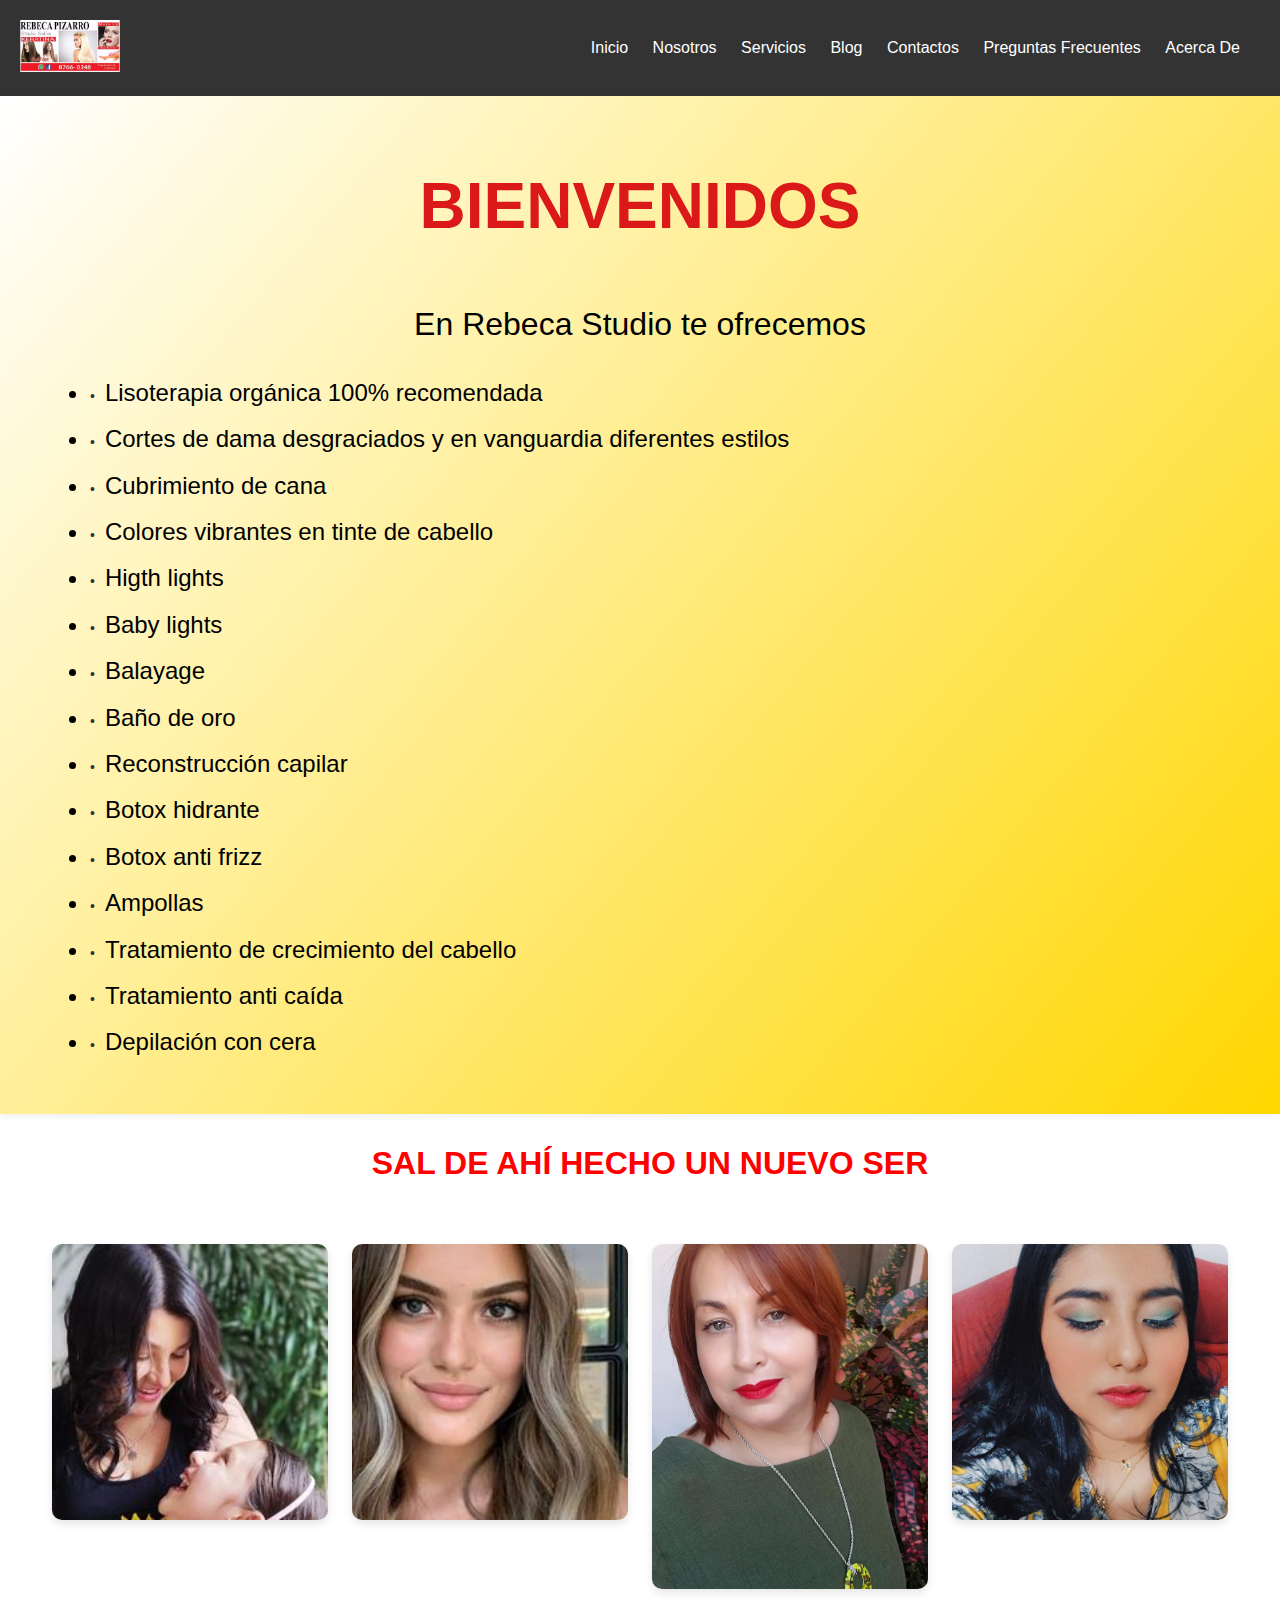
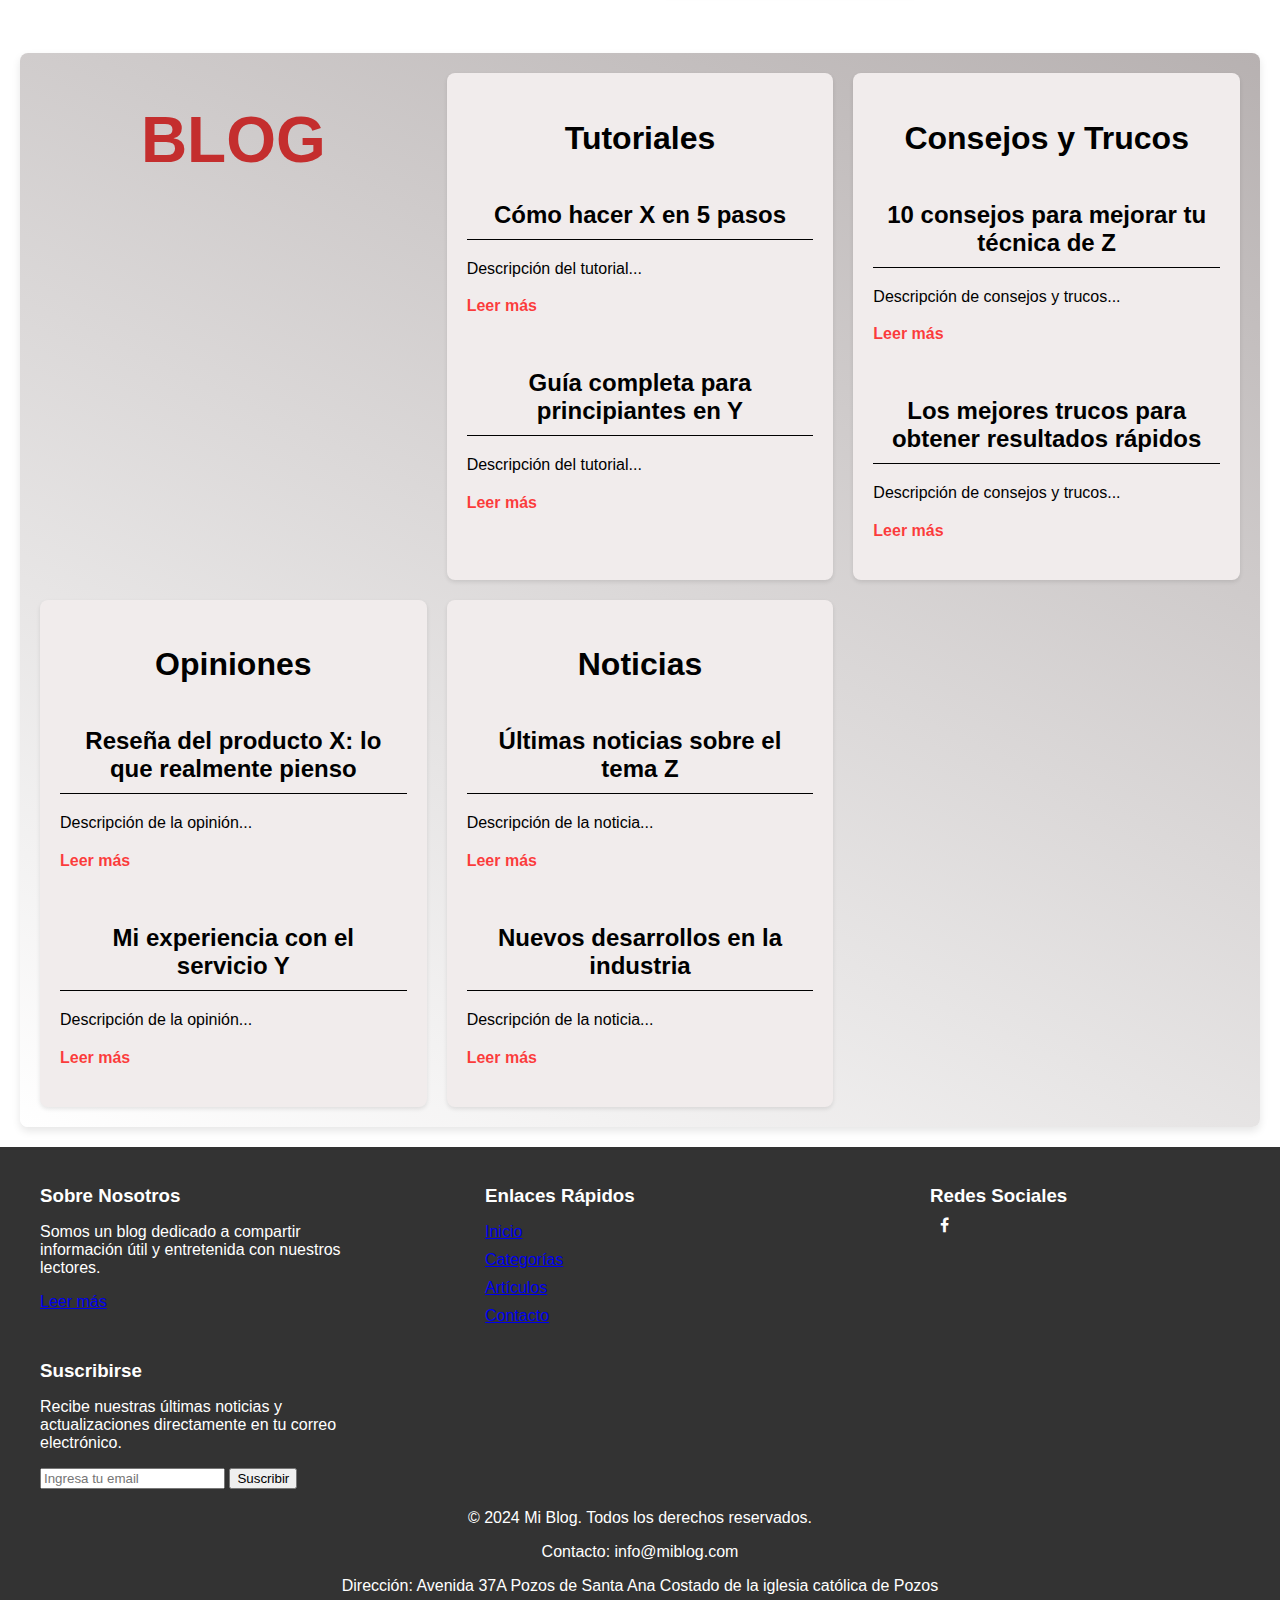
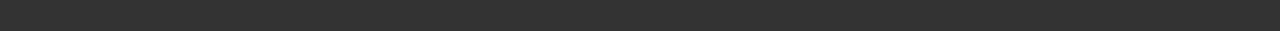
<file: index.html>
<!DOCTYPE html>
<html lang="en">
<head>
    <meta charset="UTF-8">
    <meta name="viewport" content="width=device-width, initial-scale=1.0">
    <title>Rebeca Pizarro Studio Salon</title>
    <link rel="stylesheet" href="style.css">
    <link rel="stylesheet" href="https://cdnjs.cloudflare.com/ajax/libs/font-awesome/4.7.0/css/font-awesome.min.css">
</head>
<body>
  <header class="Encabezado">
   <nav>
     <div class="menu">
        <a href="#" class="logo"><img src="Logo.jpg" alt="Rebeca Pizarro Salon" class="imagen-logo"> </a>
        <ul class = "options">
          <li><a href="#"> Inicio</a></li>
          <li> <a href="#"> Nosotros</a></li>
          <li><a href="#"> Servicios</a></li>
          <li><a href="Blog.html"> Blog</a></li>
          <li><a href="#"> Contactos</a></li>
          <li><a href="#"> Preguntas Frecuentes</a></li>
          <li><a href="#"> Acerca De</a></li>
        </ul>
     </div>
 </nav>
</header>
  <main>
    <div class="descripcion">
       <h2 class="title-one"> BIENVENIDOS</h2>
        <p> En Rebeca Studio te ofrecemos 
            <ul class="Servicios">
                <li>Lisoterapia orgánica 100% recomendada</li>
                <li>Cortes de dama desgraciados y en vanguardia diferentes estilos </li>
                <li>Cubrimiento de cana</li>
                <li>Colores vibrantes en tinte de cabello</li>
                <li>Higth lights</li>
                <li>Baby lights</li>
                <li>Balayage</li>
                <li>Baño de oro</li>
                <li>Reconstrucción capilar</li>
                <li>Botox  hidrante</li>
                <li>Botox anti frizz</li>
                <li>Ampollas</li>
                <li>Tratamiento de crecimiento del cabello</li>
                <li>Tratamiento  anti caída</li>
                <li>Depilación con cera</li>
            </ul>
        </p>
    </div>
 </article>
</main>

<section class="image-section"> 
  <h1 class="title">SAL DE AHÍ HECHO UN NUEVO SER</h1>
<div class="row">
  <div class="column">
    <img src="Imagen 1.jpg" alt="Imagen 1">
  </div>
  <div class="column">
    <img src="Imagen 2.jpg" alt="Imagen 2">
  </div>
  <div class="column">
    <img src="Imagen 3.jpg" alt="Imagen 3">
  </div>
  <div class="column">
    <img src="imagen 3.1.jpg" alt="Imagen 3.1">
  </div>
</div>
</section>
         


  <section class="blog-section">
    <h1 class="title-three">BLOG</h1>
      <div class="category">
          <h2>Tutoriales</h2>
          <div class="blog-posts">
              <div class="blog-post">
                  <h3>Cómo hacer X en 5 pasos</h3>
                  <p>Descripción del tutorial...</p>
                  <a href="Blog.html">Leer más</a>
              </div>
              
              <div class="blog-post">
                  <h3>Guía completa para principiantes en Y</h3>
                  <p>Descripción del tutorial...</p>
                  <a href="Blog.html">Leer más</a>
              </div>
          </div>
      </div>

      <div class="category">
          <h2>Consejos y Trucos</h2>
          <div class="blog-posts">
              <div class="blog-post">
                  <h3>10 consejos para mejorar tu técnica de Z</h3>
                  <p>Descripción de consejos y trucos...</p>
                  <a href="Blog.html">Leer más</a>
              </div>
              
              <div class="blog-post">
                  <h3>Los mejores trucos para obtener resultados rápidos</h3>
                  <p>Descripción de consejos y trucos...</p>
                  <a href="Blog.html">Leer más</a>
              </div>
          </div>
      </div>

      <div class="category">
          <h2>Opiniones</h2>
          <div class="blog-posts">
              <div class="blog-post">
                  <h3>Reseña del producto X: lo que realmente pienso</h3>
                  <p>Descripción de la opinión...</p>
                  <a href="Blog.html">Leer más</a>
              </div>
              
              <div class="blog-post">
                  <h3>Mi experiencia con el servicio Y</h3>
                  <p>Descripción de la opinión...</p>
                  <a href="Blog.html">Leer más</a>
              </div>
          </div>
      </div>



      <div class="category">
        <h2>Noticias</h2>
        <div class="blog-posts">
            <div class="blog-post">
                <h3>Últimas noticias sobre el tema Z</h3>
                <p>Descripción de la noticia...</p>
                <a href="Blog.html">Leer más</a>
            </div>
            
            <div class="blog-post">
                <h3>Nuevos desarrollos en la industria</h3>
                <p>Descripción de la noticia...</p>
                <a href="Blog.html">Leer más</a>
            </div>
        </div>
    </div>
  </section>


<footer>
  <div class="footer-top">
    <div class="footer-column">
      <h3>Sobre Nosotros</h3>
      <p>Somos un blog dedicado a compartir información útil y entretenida con nuestros lectores.</p>
      <a href="Blog.html" class="read-more">Leer más</a>
    </div>
    <div class="footer-column">
      <h3>Enlaces Rápidos</h3>
      <ul>
        <li><a href="index.html">Inicio</a></li>
        <li><a href="#">Categorías</a></li>
        <li><a href="#">Artículos</a></li>
        <li><a href="#">Contacto</a></li>
      </ul>
    </div>
    <div class="footer-column">
      <h3>Redes Sociales</h3>
      <div class="icon-bar">
        <a href="https://www.facebook.com/profile.php?id=100063536982418"><i class="fa fa-facebook"></i></a>
      </div>
    </div>
    <div class="footer-column">
      <h3>Suscribirse</h3>
      <p>Recibe nuestras últimas noticias y actualizaciones directamente en tu correo electrónico.</p>
      <form>
        <input type="email" placeholder="Ingresa tu email" />
        <button type="submit">Suscribir</button>
      </form>
    </div>
  </div>
  <div class="footer-bottom">
    <p>&copy; 2024 Mi Blog. Todos los derechos reservados.</p>
    <p>Contacto: info@miblog.com</p>
    <p>Dirección: Avenida 37A  Pozos de Santa Ana  Costado de la iglesia católica de Pozos</p>
  </div>
</footer>
</body>
</html>
</file>
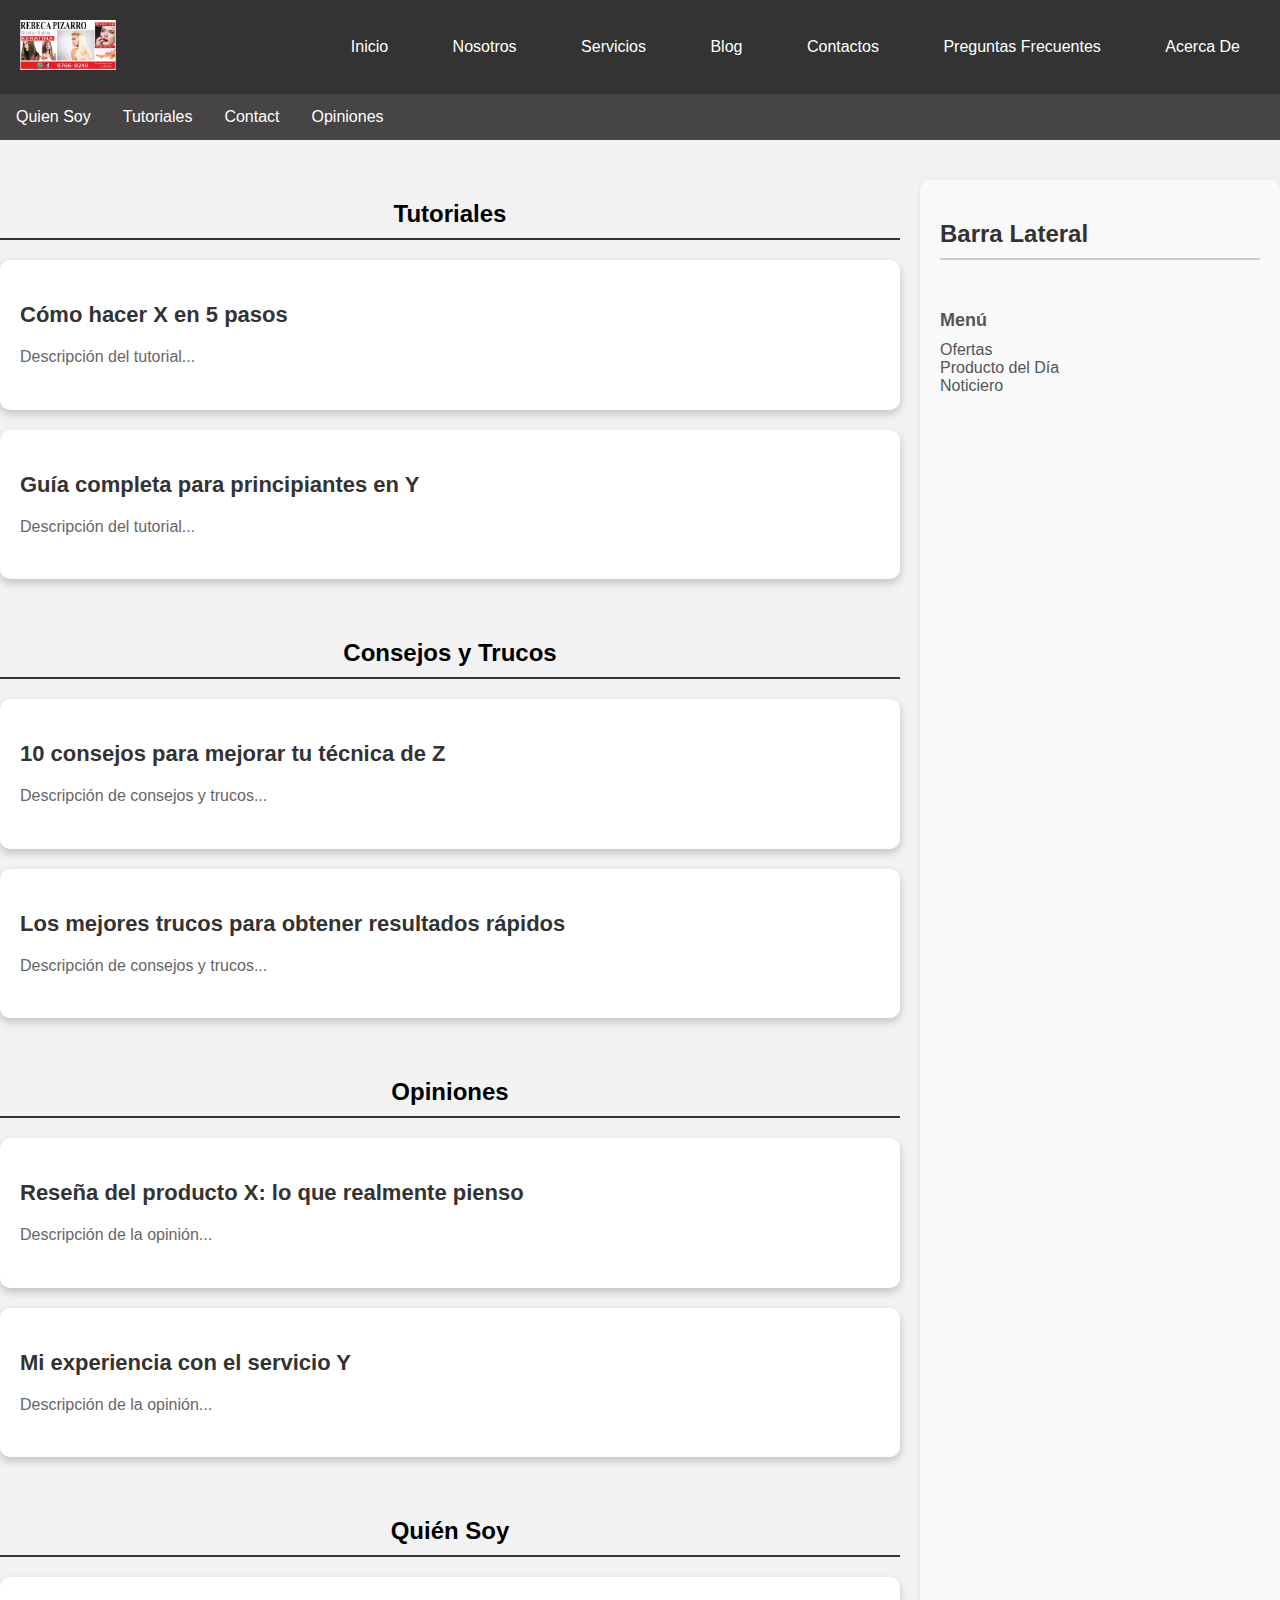
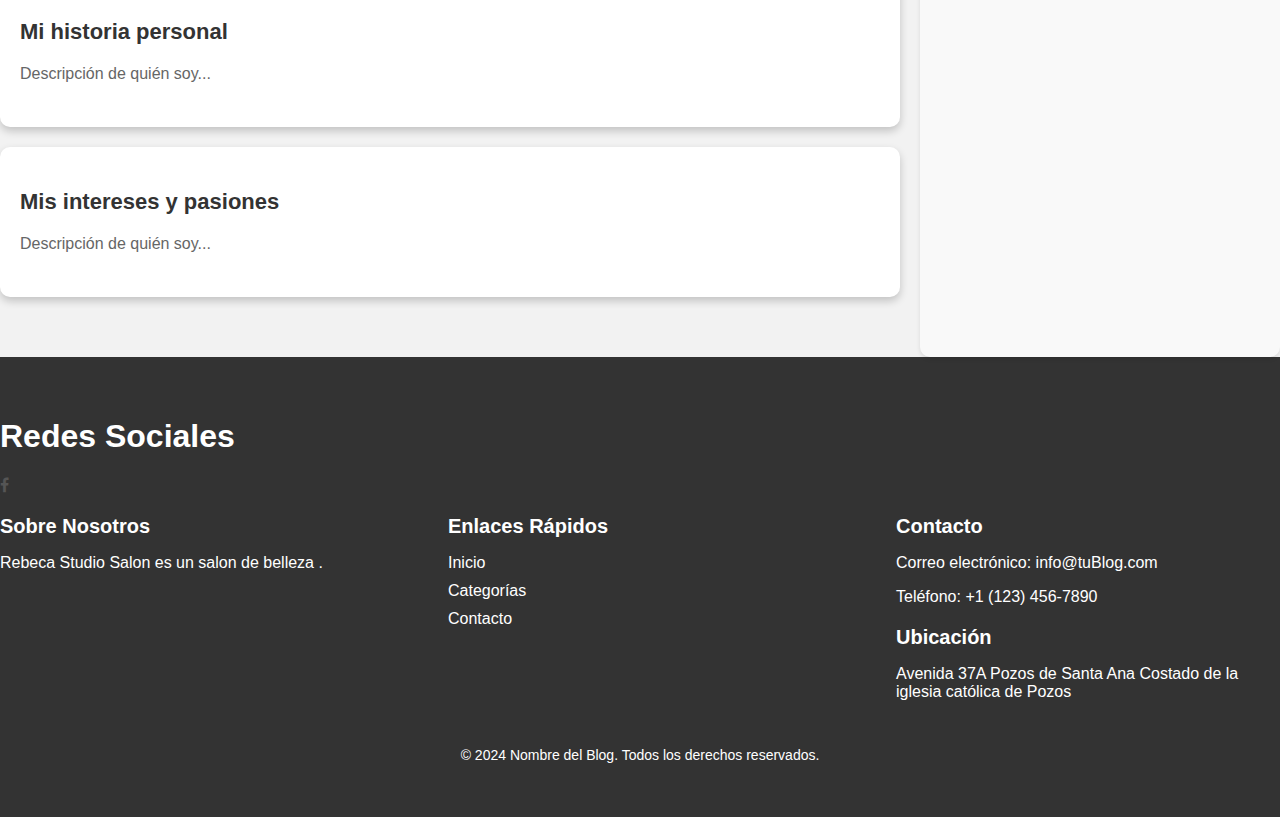
<file: Blog.html>
<!DOCTYPE html>
<html lang="es">
<head>
    <meta charset="UTF-8">
    <meta name="viewport" content="width=device-width, initial-scale=1.0">
    <title>Blog</title>
    <link rel="stylesheet" href="style-blog.css">
    <link rel="stylesheet" href="https://cdnjs.cloudflare.com/ajax/libs/font-awesome/4.7.0/css/font-awesome.min.css">
</head>
<body>

    <header class="Encabezado">
        <nav>
            <div class="header">
                <a href="index.html" class="logo"><img src="Logo.jpg" alt="logo"></a>
                <div class="header-right">
                    <a href="index.html"> Inicio</a>
                    <a href="#"> Nosotros</a>
                    <a href="#"> Servicios</a>
                   <a href="Blog.html"> Blog</a> 
                   <a href="#"> Contactos</a>
                   <a href="#"> Preguntas Frecuentes</a>
                   <a href="#"> Acerca De</a>
                </div>
              </div>
      </nav>
     </header>



      <div class="topnav">
        <a href="#quien-soy">Quien Soy</a>
        <a href="#tutoriales">Tutoriales</a>
        <a href="#consejos">Contact</a>
        <a href="#opiniones">Opiniones</a>
      </div>

<main>  
    <section id="blog">
        <div id="tutoriales" class="category">
            <h2>Tutoriales</h2>
            <div class="blog-post">
                <h3>Cómo hacer X en 5 pasos</h3>
                <p>Descripción del tutorial...</p>
            </div>
            <div class="blog-post">
                <h3>Guía completa para principiantes en Y</h3>
                <p>Descripción del tutorial...</p>
            </div>
        </div>

        <div id="consejos" class="category">
            <h2>Consejos y Trucos</h2>
            <div class="blog-post">
                <h3>10 consejos para mejorar tu técnica de Z</h3>
                <p>Descripción de consejos y trucos...</p>
            </div>
            <div class="blog-post">
                <h3>Los mejores trucos para obtener resultados rápidos</h3>
                <p>Descripción de consejos y trucos...</p>
            </div>
        </div>

        <div id="opiniones" class="category">
            <h2>Opiniones</h2>
            <div class="blog-post">
                <h3>Reseña del producto X: lo que realmente pienso</h3>
                <p>Descripción de la opinión...</p>
            </div>
            <div class="blog-post">
                <h3>Mi experiencia con el servicio Y</h3>
                <p>Descripción de la opinión...</p>
            </div>
        </div>

        <div id="quien-soy" class="category">
            <h2>Quién Soy</h2>
            <div class="blog-post">
                <h3>Mi historia personal</h3>
                <p>Descripción de quién soy...</p>
            </div>
            <div class="blog-post">
                <h3>Mis intereses y pasiones</h3>
                <p>Descripción de quién soy...</p>
            </div>
        </div>
    </section>

    <aside class="sidebar">
        <h2>Barra Lateral</h2>
        <div class="sidebar-content">
          <h5 class="Barra-Items">Menú</h5>
          <div class="item item-1"><a href="#">Ofertas</a></div>
          <div class="item item-2"><a href="#">Producto del Día</a></div>
          <div class="item item-3"><a href="#">Noticiero</a></div>
        </div>
      </aside>
      
</main>

<footer>
    <div class="container">
        <h1>Redes Sociales</h1>
        <div class="icon-bar">
            <a href="https://www.facebook.com/profile.php?id=100063536982418" target="_blank"><i class="fa fa-facebook"></i></a>
        </div>
        <div class="footer-content">
            <div class="footer-section">
                <h3>Sobre Nosotros</h3>
                <p>Rebeca Studio Salon es un salon de belleza .</p>
            </div>
            <div class="footer-section">
                <h3>Enlaces Rápidos</h3>
                <ul>
                    <li><a href="#">Inicio</a></li>
                    <li><a href="#">Categorías</a></li>
                    <li><a href="#">Contacto</a></li>
                </ul>
            </div>
            <div class="footer-section">
                <h3>Contacto</h3>
                <p>Correo electrónico: info@tuBlog.com</p>
                <p>Teléfono: +1 (123) 456-7890</p>
                <div class="footer-location">
                    <h3>Ubicación</h3>
                    <p>Avenida 37A  Pozos de Santa Ana  Costado de la iglesia católica de Pozos</p>
                </div>
            </div>
        </div>
        <div class="footer-bottom">
            <p>&copy; 2024 Nombre del Blog. Todos los derechos reservados.</p>
        </div>
    </div>
</footer>

</body>
</html>
</file>
<file: style.css>
/* Estilos generales */

body {
  font-family: Arial, sans-serif;
  margin: 0;
  padding: 0;
}

.container {
  margin: 20px;
  overflow: hidden;
}
/* Estilos del encabezado */

.Encabezado {
  background-color: #333;
  color: #fff;
  padding: 20px;
}

.menu {
  display: flex;
  align-items: center;
  justify-content: space-between;

}

.menu .logo {
  text-decoration: none;
  color: #fff;
}

.menu .imagen-logo {
  width: 100px;
  height: auto;
}

.menu ul {
  list-style-type: none;
  margin: 0;
  padding: 0;
}

.menu ul li {
  display: inline;
  margin-right: 20px;
}

.menu ul li a {
  text-decoration: none;
  color: #fff;
  font-size: 1em;
}

.menu ul li a:hover {
  color: gold;
}


.descripcion {
  padding: 20px;
  margin: 0;
  box-shadow: 0 0 10px rgba(29, 28, 28, 0.1);
  background: linear-gradient(130deg, white, gold);
}

.title-one{
  text-align: center;
  color: rgb(219, 25, 25);
  font-size: 4em;
}

.descripcion p {
  color: black;
  font-size: 2em;
  line-height: 1.8;
  margin-bottom: 20px;
  text-align: center;
}

.descripcion ul {
  list-style-type: disc;
  margin-left: 30px;
}

.descripcion ul li {
  color: black;
  font-size: 1.5em;
  line-height: 1.6;
  margin-bottom: 8px;
}

.descripcion ul li::before {
  content: '\2022'; /* Bullet point character */
  color: #333;
  font-size: 14px;
  margin-right: 10px;
}

.descripcion ul li:last-child {
  margin-bottom: 0;
}


.image-section {
  margin: 0;
  padding: 0;
}

.row {
  display: flex;
  flex-wrap: wrap;
  justify-content: center;
  margin: 40px auto; /* Aumentado el margen superior e inferior */
  max-width: 1200px;
  padding: 0 24px; /* Aumentado el espaciado interno */
}

.title {
  width: 100%;
  text-align: center;
  margin-bottom: auto; /* Aumentado el espaciado inferior */
  color: red; /* Color de texto gris oscuro */
  font-size: 2em; /* Aumentado el tamaño de fuente */
  font-weight: bold; /* Texto en negrita */
  padding: 10px 10px;
}

.column {
  flex: 1;
  max-width: 300px;
  padding: 12px; /* Aumentado el espaciado interno */
  box-sizing: border-box;
}

.column img {
  display: block;
  width: 100%;
  height: auto;
  border-radius: 10px; /* Bordes más redondeados */
  margin-bottom: 12px; /* Aumentado el espaciado inferior */
  box-shadow: 0 4px 8px rgba(0, 0, 0, 0.1); /* Sombra sutil */
  transition: transform 0.3s ease;
}

.column img:hover {
  transform: scale(1.05);
  box-shadow: 0 8px 16px rgba(0, 0, 0, 0.2); /* Sombra más pronunciada al pasar el ratón */
}






















.title-three {
  text-align: center;
  margin-top: 30px;
  color: #c42e2e;  
  font-size: 4em;
}

.blog-section {
  display: grid;
  grid-template-columns: repeat(auto-fit, minmax(300px, 1fr)); /* Columnas de tamaño automático, mínimo 300px */
  grid-gap: 20px; /* Espacio entre las columnas */
  margin: 20px auto; /* Margen en la parte superior e inferior */
  max-width: 1200px; /* Ancho máximo del contenedor */
  padding: 20px; /* Espaciado interno */
  background: linear-gradient(25deg, rgb(255, 255, 255),rgb(183, 177, 177)); /* Color de fondo */
  border-radius: 8px; /* Bordes redondeados */
  box-shadow: 0 4px 8px rgba(0, 0, 0, 0.1); /* Sombra */
}

.category {
  padding: 20px; /* Espaciado interno */
  border-radius: 8px; /* Bordes redondeados */
  background-color: rgb(241, 236, 236); /* Color de fondo */
  box-shadow: 0 2px 4px rgba(0, 0, 0, 0.1); /* Sombra */
}

.category h2 {
  font-size: 2em; /* Tamaño de fuente */
  color: black; /* Color del texto */
  margin-bottom: 10px; /* Espaciado inferior */
  text-align: center;
}

.blog-posts {
  display: flex;
  flex-direction: column;
}

.blog-post {
  margin-bottom: 20px; /* Espaciado inferior */
}

.blog-post h3 {
  font-size: 1.5em; /* Tamaño de fuente */
  color: black; /* Color del texto */
  margin-bottom: 10px; /* Espaciado inferior */
  padding: 10px ;
  text-align: center;
  border-bottom: black 1px solid;
}

.blog-post p {
  color: black; /* Color del texto */
  font-size: 1em; /* Tamaño de fuente */
  line-height: 1.6; /* Altura de línea */
}

.blog-post a {
  color: rgba(255, 0, 0, 0.763); /* Color del enlace */
  text-decoration: none; /* Sin subrayado */
  font-weight: bold; /* Negrita */

}

.blog-post a:hover {
  text-decoration: underline; /* Subrayado al pasar el ratón */
}













/* Estilos del pie de página */

footer {
  background-color: #333;
  color: #fff;
  padding: 20px;
}

.footer-top {
  display: flex;
  flex-wrap: wrap;
  justify-content: space-between;
}

.footer-column {
  width: 25%;
  padding: 0 20px;
}

.footer-column h3 {
  margin-bottom: 10px;
}

.footer-column ul {
  list-style-type: none;
  padding: 0;
}

.footer-column ul li {
  margin-bottom: 10px;
}

.icon-bar a {
  color: #fff;
  padding: 10px;
  text-decoration: none;
}

.icon-bar a:hover {
  background-color: #ddd;
  color: #333;
}

.footer-bottom {
  margin-top: 20px;
  text-align: center;
}
</file>
<file: style-blog.css>
/* Barra de Navegacion Superior */
/* General Styles */
body {
  margin: 0;
  font-family: Arial, sans-serif;
  background-color: hsl(0, 0%, 95%); /* Cambio de color de fondo */
}

/* Header Styles */
.Encabezado {
  background-color: #333; /* Cambio de color de fondo */
  color: white; /* Cambio de color del texto */
  padding: 20px; /* Aumento del padding */
}

.header {
  display: flex;
  justify-content: space-between;
  align-items: center;
}

.logo img {
  height: 50px;
  margin-right: 20px;
}

.header-right a {
  color: white; /* Cambio de color del texto */
  text-decoration: none;
  padding: 10px 20px; /* Aumento del padding */
  margin-left: 20px;
  font-size: 16px; /* Reducción del tamaño de fuente */
  transition: 0.3s;
}

.header-right a:hover {
  color:  gold; /* Cambio de color de fondo */
}

/* Barra de Navegacion Superior */
.topnav {
  background-color: #464444; /* Cambio de color de fondo */
  overflow: hidden;
  margin-bottom: 40px;
}

.topnav a {
  float: left;
  color: white;
  text-align: center;
  padding: 14px 16px;
  text-decoration: none;
}

.topnav a:hover {
  background-color: rgb(215, 202, 131); /* Cambio de color de fondo */
}

/* Categoria */
.category {
  margin-bottom: 60px;
}

.category h2 {
  font-size: 24px;
  margin-bottom: 20px;
  padding-bottom: 10px;
  border-bottom: 2px solid #333;
  text-align: center;
}

/* Blog Post */
.blog-post {
  background-color: white; /* Cambio de color de fondo */
  padding: 20px;
  margin-bottom: 20px;
  box-shadow: 0 4px 8px rgba(0, 0, 0, 0.2);
  border-radius: 10px;
}

.blog-post h3 {
  font-size: 22px; /* Aumento del tamaño de fuente */
  margin-bottom: 10px;
  color: #333; /* Cambio de color del texto */
}

.blog-post p {
  line-height: 1.6; /* Ajuste del espaciado de línea */
  margin-bottom: 20px;
  color: #666; /* Cambio de color del texto */
}

/* Main */
main h1{
  text-align: center;
  font-size: 32px; /* Aumento del tamaño de fuente */
  color: #333; /* Cambio de color del texto */
}



.sidebar {
  width: 25%;
  background-color: #f9f9f9;
  padding: 20px;
  border-radius: 10px;
  box-shadow: 0 2px 4px rgba(0, 0, 0, 0.1);
}

.sidebar h2 {
  font-size: 24px;
  color: #333;
  margin-bottom: 20px;
  border-bottom: 2px solid #ccc;
  padding-bottom: 10px;
}

.sidebar-content {
  display: flex;
  flex-direction: column;
}

.Barra-Items {
  font-size: 18px;
  color: #555;
  margin-bottom: 10px;
}

ul {
  list-style-type: none;
  padding: 0;
}

li {
  margin-bottom: 10px;
}

a {
  color: #555;
  text-decoration: none;
  transition: color 0.3s ease;
}

a:hover {
  color: gold;
}
main{
  display: flex;
}
#blog{
  flex: 1;
  margin-right: 20px;
}



/* Footer */
footer {
  background-color: #333; /* Cambio de color de fondo */
  color: white;
  padding: 40px 0;
}

.footer-content {
  display: flex;
  justify-content: space-between;
  margin-bottom: 30px;
}

.footer-section {
  flex-basis: 30%;
}

.footer-section h3 {
  font-size: 20px; /* Aumento del tamaño de fuente */
  margin-bottom: 15px;
}

.footer-section ul {
  list-style: none;
  padding: 0;
}

.footer-section ul li a {
  color: white;
  text-decoration: none;
  transition: color 0.3s;
}

.footer-section ul li a:hover {
  color: gold; /* Cambio de color del texto en hover */
}

.footer-bottom {
  text-align: center;
  font-size: 14px;
  color: white;
}
</file>
